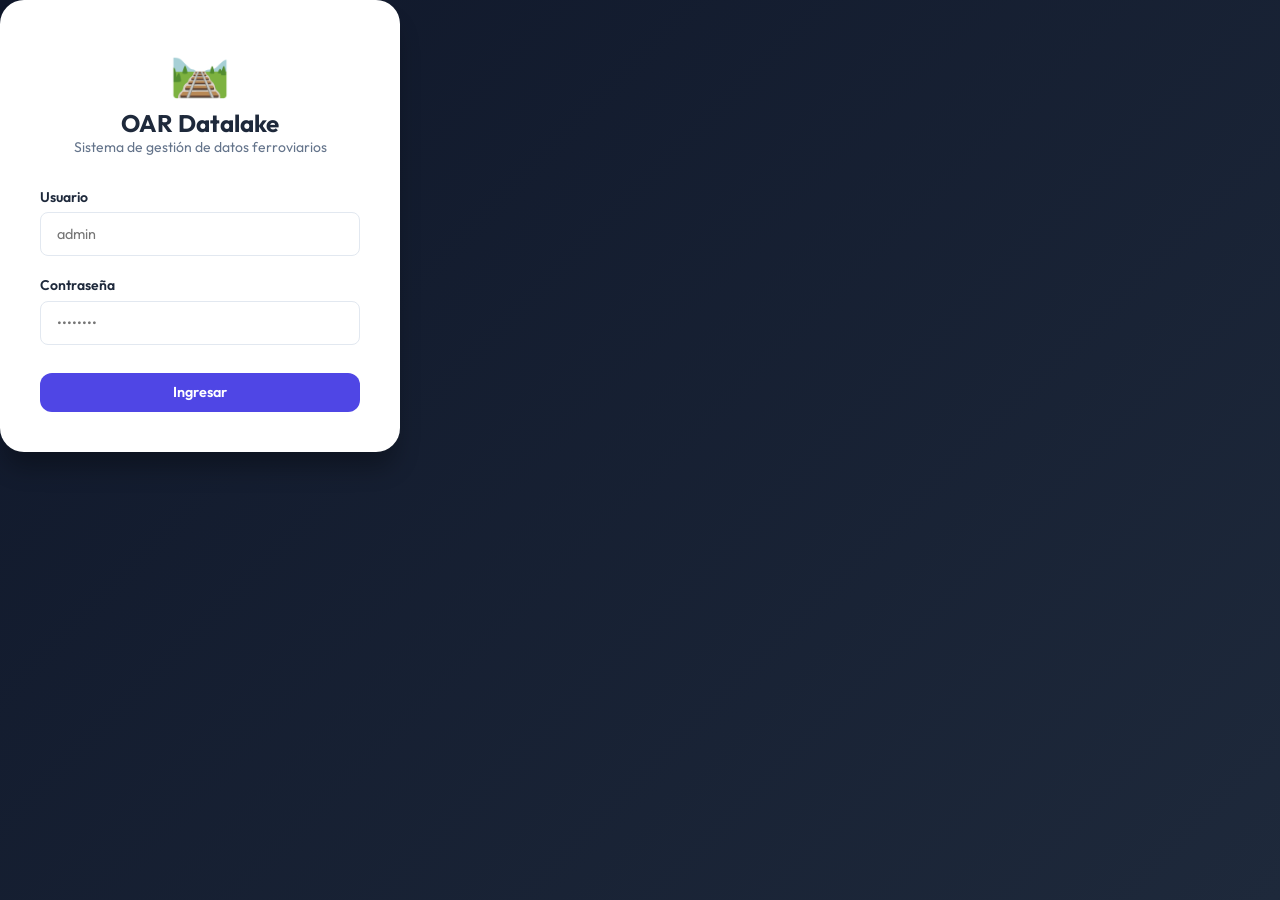
<file: frontend/index.html>
<!DOCTYPE html>
<html lang="es">

<head>
    <meta charset="UTF-8">
    <meta name="viewport" content="width=device-width, initial-scale=1.0">
    <title>Datalake OAR</title>
    <link rel="preconnect" href="https://fonts.googleapis.com">
    <link rel="preconnect" href="https://fonts.gstatic.com" crossorigin>
    <link href="https://fonts.googleapis.com/css2?family=Outfit:wght@300;400;600;700&display=swap" rel="stylesheet">
    <link rel="stylesheet" href="css/style.css">
</head>

<body>

    <!-- ══════════════════════════════════════════════════════
     VISTA: LOGIN
══════════════════════════════════════════════════════ -->
    <div id="loginView" class="login-container">
        <div class="login-box">
            <div class="login-header">
                <span class="logo-icon">🛤️</span>
                <h2>OAR Datalake</h2>
                <p>Sistema de gestión de datos ferroviarios</p>
            </div>
            <form id="loginForm">
                <div class="form-group">
                    <label for="username">Usuario</label>
                    <input type="text" id="username" placeholder="admin" required autocomplete="username">
                </div>
                <div class="form-group">
                    <label for="password">Contraseña</label>
                    <input type="password" id="password" placeholder="••••••••" required
                        autocomplete="current-password">
                </div>
                <div id="loginError" class="login-error" style="display:none;">
                    Credenciales incorrectas. Intenta nuevamente.
                </div>
                <button type="submit" class="btn btn-primary login-btn" id="loginBtn">Ingresar</button>
            </form>
        </div>
    </div>

    <!-- ══════════════════════════════════════════════════════
     APLICACIÓN PRINCIPAL
══════════════════════════════════════════════════════ -->
    <div id="appContainer" class="app-container" style="display:none;">

        <!-- Sidebar -->
        <aside class="sidebar">
            <div>
                <div class="logo">
                    <span class="logo-icon">🛤️</span>
                    <h1>OAR Datalake</h1>
                </div>
                <nav id="mainNav">
                    <a href="#" class="nav-item active" data-view="dashboardView">
                        <span>📊</span> Dashboard
                    </a>
                    <a href="#" class="nav-item" data-view="datasetsView">
                        <span>🗂️</span> Datasets
                    </a>
                    <a href="#" class="nav-item" data-view="ingestionsView">
                        <span>📥</span> Ingestas API
                    </a>
                    <a href="#" class="nav-item" data-view="settingsView">
                        <span>⚙️</span> Configuración
                    </a>
                    <a href="index_oar.html" class="nav-item">
                        <span>🌍</span> OAR Maintainer
                    </a>
                </nav>
            </div>
            <div class="sidebar-footer">
                <div class="user-profile">
                    <div class="avatar" id="avatarLetter">A</div>
                    <div class="user-info">
                        <span class="username" id="displayUser">---</span>
                        <span class="role" id="displayRole">---</span>
                    </div>
                </div>
                <button id="logoutBtn" class="btn btn-secondary logout-btn">Cerrar Sesión</button>
            </div>
        </aside>

        <!-- Contenido Principal -->
        <main class="main-content">
            <header>
                <div class="header-search">
                    <input type="text" placeholder="Buscar datasets, archivos...">
                </div>
                <div class="header-actions">
                    <button class="btn btn-secondary" id="refreshBtn">🔄 Actualizar</button>
                    <button class="btn btn-primary" id="globalAddBtn">+ Nuevo Dataset</button>
                </div>
            </header>

            <!-- ── DASHBOARD ──────────────────────────────── -->
            <section id="dashboardView" class="content-view">
                <div class="welcome-banner">
                    <h2>Panel de Control</h2>
                    <p>Estado actual de la infraestructura de datos OAR.</p>
                </div>
                <div class="stats-grid">
                    <div class="stat-card">
                        <span class="stat-label">Total Datasets</span>
                        <span class="stat-value" id="statDatasets">--</span>
                        <span class="stat-change positive">Activos</span>
                    </div>
                    <div class="stat-card">
                        <span class="stat-label">Archivos</span>
                        <span class="stat-value" id="statFiles">--</span>
                        <span class="stat-change positive">Registrados</span>
                    </div>
                    <div class="stat-card">
                        <span class="stat-label">Ingestas Exitosas</span>
                        <span class="stat-value" id="statSuccess">--</span>
                        <span class="stat-change">Ratio de éxito</span>
                    </div>
                    <div class="stat-card">
                        <span class="stat-label">Espacio MinIO</span>
                        <span class="stat-value" id="statStorage">--</span>
                        <span class="stat-change">Uso total</span>
                    </div>
                </div>
                <div class="dashboard-main-grid">
                    <div class="card">
                        <h3>Actividad Reciente</h3>
                        <ul class="activity-list" id="activityList">
                            <li style="color:var(--text-muted);padding:1rem 0">Cargando actividad...</li>
                        </ul>
                    </div>
                    <div class="card">
                        <h3>Estado de Servicios</h3>
                        <div class="status-indicator">
                            <span class="indicator healthy"></span>
                            <div class="indicator-info">
                                <strong>PostgreSQL</strong>
                                <small>Railway Instance</small>
                            </div>
                        </div>
                        <div class="status-indicator">
                            <span class="indicator healthy"></span>
                            <div class="indicator-info">
                                <strong>MinIO Storage</strong>
                                <small>oar-datalake bucket</small>
                            </div>
                        </div>
                        <div class="status-indicator">
                            <span class="indicator healthy"></span>
                            <div class="indicator-info">
                                <strong>FastAPI Backend</strong>
                                <small>Online</small>
                            </div>
                        </div>
                    </div>
                </div>
            </section>

            <!-- ── DATASETS ───────────────────────────────── -->
            <section id="datasetsView" class="content-view" style="display:none;">
                <div class="view-header">
                    <h2>🗂️ Explorador de Datasets</h2>
                    <button class="btn btn-primary" id="newDatasetBtn">+ Nuevo Dataset</button>
                </div>
                <div class="datasets-grid" id="datasetsGrid">
                    <p style="color:var(--text-muted)">Cargando datasets...</p>
                </div>
            </section>

            <!-- ── ARCHIVOS (sub-vista de Dataset) ───────── -->
            <section id="filesView" class="content-view" style="display:none;">
                <div class="view-header">
                    <div style="display:flex;align-items:center;gap:1rem;">
                        <button class="btn btn-secondary" id="backToDatasets">← Volver</button>
                        <h2>📁 <span id="currentDatasetName">Dataset</span></h2>
                    </div>
                    <button class="btn btn-primary" id="openUploadBtn">⬆️ Subir Archivo</button>
                </div>
                <div class="card">
                    <table class="data-table">
                        <thead>
                            <tr>
                                <th>Archivo</th>
                                <th>Tipo</th>
                                <th>Tamaño</th>
                                <th>Fecha</th>
                                <th>Acciones</th>
                            </tr>
                        </thead>
                        <tbody id="filesTableBody">
                            <tr>
                                <td colspan="5" style="text-align:center;color:var(--text-muted);padding:2rem">
                                    Selecciona un dataset para ver sus archivos
                                </td>
                            </tr>
                        </tbody>
                    </table>
                </div>
            </section>

            <!-- ── INGESTAS API ──────────────────────────────── -->
            <section id="ingestionsView" class="content-view" style="display:none;">
                <div class="view-header">
                    <h2>📥 Ingestas de API</h2>
                    <button class="btn btn-primary" id="newIngestionBtn">+ Nueva Ingesta</button>
                </div>

                <!-- Filtro de estado -->
                <div class="filter-bar" id="ingestionFilterBar">
                    <button class="filter-btn active" data-filter="all">Todas</button>
                    <button class="filter-btn" data-filter="pending">⏳ Pendientes</button>
                    <button class="filter-btn" data-filter="running">🔄 Ejecutando</button>
                    <button class="filter-btn" data-filter="success">✅ Exitosas</button>
                    <button class="filter-btn" data-filter="failed">❌ Fallidas</button>
                </div>

                <div class="card" style="padding:0;overflow:hidden;">
                    <table class="data-table">
                        <thead>
                            <tr>
                                <th>Origen</th>
                                <th>Endpoint</th>
                                <th>Método</th>
                                <th>Estado</th>
                                <th>Última ejecución</th>
                                <th>Acciones</th>
                            </tr>
                        </thead>
                        <tbody id="ingestionsTableBody">
                            <tr>
                                <td colspan="6" style="text-align:center;padding:2rem;color:var(--text-muted)">
                                    Cargando ingestas...
                                </td>
                            </tr>
                        </tbody>
                    </table>
                </div>
            </section>

            <!-- ── CONFIGURACIÓN ─────────────────────────────── -->
            <section id="settingsView" class="content-view" style="display:none;">
                <div class="view-header">
                    <h2>⚙️ Configuración del Sistema</h2>
                </div>

                <!-- Tabs -->
                <div class="settings-tabs" id="settingsTabs">
                    <button class="settings-tab active" data-tab="tabUsers">👥 Usuarios</button>
                    <button class="settings-tab" data-tab="tabSystemInfo">📊 Sistema</button>
                    <button class="settings-tab" data-tab="tabAudit">📋 Audit Log</button>
                </div>

                <!-- Tab: Usuarios -->
                <div id="tabUsers" class="settings-panel">
                    <div class="view-header" style="margin-bottom:1rem;">
                        <h3 style="font-size:1.1rem;color:var(--text-primary)">Gestión de Usuarios</h3>
                        <button class="btn btn-primary" id="newUserBtn">+ Nuevo Usuario</button>
                    </div>
                    <div class="card" style="padding:0;overflow:hidden;">
                        <table class="data-table">
                            <thead>
                                <tr>
                                    <th>Usuario</th>
                                    <th>Email</th>
                                    <th>Rol</th>
                                    <th>Estado</th>
                                    <th>Creado</th>
                                    <th>Acciones</th>
                                </tr>
                            </thead>
                            <tbody id="usersTableBody">
                                <tr>
                                    <td colspan="6" style="text-align:center;padding:2rem;color:var(--text-muted)">
                                        Cargando usuarios...
                                    </td>
                                </tr>
                            </tbody>
                        </table>
                    </div>
                </div>

                <!-- Tab: Sistema -->
                <div id="tabSystemInfo" class="settings-panel" style="display:none;">
                    <div class="stats-grid" id="sysInfoGrid">
                        <div class="stat-card">
                            <span class="stat-label">Usuarios Totales</span>
                            <span class="stat-value" id="sysUserTotal">--</span>
                            <span class="stat-change">Registrados</span>
                        </div>
                        <div class="stat-card">
                            <span class="stat-label">Ingestas Exitosas</span>
                            <span class="stat-value" id="sysIngSuccess">--</span>
                            <span class="stat-change positive">Success</span>
                        </div>
                        <div class="stat-card">
                            <span class="stat-label">Ingestas Fallidas</span>
                            <span class="stat-value" id="sysIngFailed">--</span>
                            <span class="stat-change" style="color:var(--danger)">Failed</span>
                        </div>
                        <div class="stat-card">
                            <span class="stat-label">Operaciones en Log</span>
                            <span class="stat-value" id="sysAuditTotal">--</span>
                            <span class="stat-change">Auditadas</span>
                        </div>
                    </div>
                    <div class="card" style="margin-top:1.5rem;">
                        <h3>Distribución de Usuarios por Rol</h3>
                        <div id="roleChart" style="padding:1rem 0;"></div>
                    </div>
                </div>

                <!-- Tab: Audit Log -->
                <div id="tabAudit" class="settings-panel" style="display:none;">
                    <div class="view-header" style="margin-bottom:1rem;">
                        <h3 style="font-size:1.1rem;color:var(--text-primary)">Registro de Auditoría</h3>
                        <button class="btn btn-secondary" id="refreshAuditBtn">🔄 Actualizar</button>
                    </div>
                    <div class="card" style="padding:0;overflow:hidden;">
                        <table class="data-table">
                            <thead>
                                <tr>
                                    <th>Fecha</th>
                                    <th>Usuario</th>
                                    <th>Acción</th>
                                    <th>Entidad</th>
                                    <th>Detalles</th>
                                </tr>
                            </thead>
                            <tbody id="auditTableBody">
                                <tr>
                                    <td colspan="5" style="text-align:center;padding:2rem;color:var(--text-muted)">
                                        Cargando log...
                                    </td>
                                </tr>
                            </tbody>
                        </table>
                    </div>
                </div>
            </section>
        </main>
    </div>

    <!-- ══════════════════════════════════════════════════════
     MODAL: SUBIR ARCHIVO
══════════════════════════════════════════════════════ -->
    <div id="uploadModal" class="modal-overlay" style="display:none;">
        <div class="modal-card">
            <h3>⬆️ Subir Archivo al Datalake</h3>
            <p id="uploadTargetLabel">Selecciona un archivo para subir al dataset activo.</p>
            <form id="uploadForm">
                <input type="hidden" id="uploadDatasetId">
                <div class="form-group">
                    <label>Archivo (CSV, GeoJSON, Shapefile, PDF)</label>
                    <input type="file" id="fileInput" accept=".csv,.geojson,.pdf,.zip,.shp,.dbf,.prj,.shx" required>
                </div>
                <div class="modal-actions">
                    <button type="button" class="btn btn-secondary" id="closeUploadModal">Cancelar</button>
                    <button type="submit" class="btn btn-primary" id="uploadSubmitBtn">⬆️ Iniciar Carga</button>
                </div>
            </form>
        </div>
    </div>

    <!-- ══════════════════════════════════════════════════════
     MODAL: NUEVO DATASET
══════════════════════════════════════════════════════ -->
    <div id="datasetModal" class="modal-overlay" style="display:none;">
        <div class="modal-card">
            <h3>🗂️ Crear Nuevo Dataset</h3>
            <p>Agrupa un conjunto de archivos relacionados bajo un dominio temático.</p>
            <form id="datasetForm">
                <div class="form-group">
                    <label>Nombre del Dataset *</label>
                    <input type="text" id="dsName" placeholder="Ej: Red Ferroviaria Norte 2024" required>
                </div>
                <div class="form-group">
                    <label>Descripción</label>
                    <input type="text" id="dsDesc" placeholder="Vías, estaciones y cruces a nivel...">
                </div>
                <div class="form-group">
                    <label>Dominio *</label>
                    <select id="dsDomain" required>
                        <option value="calidad-ambiental">🌿 Calidad Ambiental</option>
                        <option value="mares-biodiversidad">🌊 Mares y Biodiversidad</option>
                        <option value="recurso-hidrico">💧 Gestión Integral del Recurso Hídrico</option>
                        <option value="bosques-paisajes">🌲 Bosques y Paisajes Sostenibles</option>
                        <option value="cambio-climatico">🌡️ Cambio Climático y Gestión Integral del Riesgo</option>
                    </select>
                </div>
                <div class="modal-actions">
                    <button type="button" class="btn btn-secondary" id="closeDatasetModal">Cancelar</button>
                    <button type="submit" class="btn btn-primary" id="datasetSubmitBtn">✅ Crear Dataset</button>
                </div>
            </form>
        </div>
    </div>

    <!-- ══════════════════════════════════════════════════════
     MODAL: NUEVA INGESTA API
══════════════════════════════════════════════════════ -->
    <div id="ingestionModal" class="modal-overlay" style="display:none;">
        <div class="modal-card modal-wide">
            <h3>📥 Nueva Ingesta de API</h3>
            <p>Configura un endpoint externo para extraer datos automáticamente.</p>
            <form id="ingestionForm">
                <div class="form-row">
                    <div class="form-group">
                        <label>Nombre / Origen *</label>
                        <input type="text" id="ingSource" placeholder="Ej: INDEC — Series de tiempo" required>
                    </div>
                    <div class="form-group" style="max-width:140px;">
                        <label>Método *</label>
                        <select id="ingMethod">
                            <option value="GET">GET</option>
                            <option value="POST">POST</option>
                            <option value="PUT">PUT</option>
                        </select>
                    </div>
                </div>
                <div class="form-group">
                    <label>URL del Endpoint *</label>
                    <input type="url" id="ingEndpoint" placeholder="https://api.ejemplo.gov.ar/v1/datos" required>
                </div>
                <div class="form-row">
                    <div class="form-group">
                        <label>Parámetros (JSON)</label>
                        <textarea id="ingParams" placeholder='{"limit": 100, "desde": "2024-01-01"}' rows="3" style="resize:vertical;"></textarea>
                    </div>
                    <div class="form-group">
                        <label>Headers (JSON)</label>
                        <textarea id="ingHeaders" placeholder='{"Authorization": "Bearer token"}' rows="3" style="resize:vertical;"></textarea>
                    </div>
                </div>
                <div class="form-group">
                    <label>Dataset destino (opcional)</label>
                    <select id="ingDataset">
                        <option value="">— Sin asignar —</option>
                    </select>
                </div>
                <div class="modal-actions">
                    <button type="button" class="btn btn-secondary" id="closeIngestionModal">Cancelar</button>
                    <button type="submit" class="btn btn-primary" id="ingestionSubmitBtn">✅ Guardar Ingesta</button>
                </div>
            </form>
        </div>
    </div>

    <!-- ══════════════════════════════════════════════════════
     MODAL: NUEVO USUARIO
══════════════════════════════════════════════════════ -->
    <div id="userModal" class="modal-overlay" style="display:none;">
        <div class="modal-card">
            <h3 id="userModalTitle">👤 Nuevo Usuario</h3>
            <form id="userForm">
                <input type="hidden" id="userEditId">
                <div class="form-group">
                    <label>Nombre de usuario *</label>
                    <input type="text" id="userUsername" placeholder="admin2" required>
                </div>
                <div class="form-group">
                    <label>Email *</label>
                    <input type="email" id="userEmail" placeholder="usuario@oar.gob.ar" required>
                </div>
                <div class="form-group">
                    <label>Contraseña <span id="pwHint" style="color:var(--text-muted);font-size:0.8rem">(requerida)</span></label>
                    <input type="password" id="userPassword" placeholder="••••••••">
                </div>
                <div class="form-group">
                    <label>Rol *</label>
                    <select id="userRole" required>
                        <option value="viewer">👁️ Viewer — Solo lectura</option>
                        <option value="editor">✏️ Editor — Carga y gestión</option>
                        <option value="admin">🔑 Admin — Acceso total</option>
                    </select>
                </div>
                <div class="modal-actions">
                    <button type="button" class="btn btn-secondary" id="closeUserModal">Cancelar</button>
                    <button type="submit" class="btn btn-primary" id="userSubmitBtn">✅ Guardar</button>
                </div>
            </form>
        </div>
    </div>

    <script src="js/app.js?v=5"></script>
</body>

</html>
</file>
<file: frontend/css/style.css>
:root {
    --primary: #4F46E5;
    --primary-hover: #4338CA;
    --bg-app: #F8FAFC;
    --bg-sidebar: #0F172A;
    --bg-card: #FFFFFF;
    --text-main: #1E293B;
    --text-muted: #64748B;
    --border: #E2E8F0;
    --success: #10B981;
    --danger: #EF4444;
    --warning: #F59E0B;
}

* {
    margin: 0;
    padding: 0;
    box-sizing: border-box;
}

body {
    font-family: 'Outfit', sans-serif;
    background-color: var(--bg-app);
    color: var(--text-main);
    overflow: hidden;
}

/* ── Login ─────────────────────────────────────────── */
.login-container {
    display: flex;
    justify-content: center;
    align-items: center;
    height: 100vh;
    background: linear-gradient(135deg, #0F172A 0%, #1E293B 100%);
}

.login-box {
    background: var(--bg-card);
    padding: 2.5rem;
    border-radius: 1.5rem;
    width: 100%;
    max-width: 400px;
    box-shadow: 0 20px 25px -5px rgba(0, 0, 0, 0.3);
}

.login-header {
    text-align: center;
    margin-bottom: 2rem;
}

.login-header .logo-icon {
    font-size: 3rem;
    display: block;
}

.login-header h2 {
    font-size: 1.5rem;
    margin-top: 0.5rem;
}

.login-header p {
    color: var(--text-muted);
    font-size: 0.875rem;
}

.login-btn {
    width: 100%;
    margin-top: 0.5rem;
}

.login-error {
    color: var(--danger);
    font-size: 0.875rem;
    text-align: center;
    margin-bottom: 1rem;
    padding: 0.5rem;
    background: #FEF2F2;
    border-radius: 0.5rem;
}

/* ── App Layout ─────────────────────────────────────── */
.app-container {
    display: grid;
    grid-template-columns: 260px 1fr;
    height: 100vh;
}

/* ── Sidebar ─────────────────────────────────────────── */
.sidebar {
    background-color: var(--bg-sidebar);
    color: white;
    padding: 2rem 1.5rem;
    display: flex;
    flex-direction: column;
    justify-content: space-between;
    overflow-y: auto;
}

.logo {
    display: flex;
    align-items: center;
    gap: 0.75rem;
    margin-bottom: 3rem;
}

.logo-icon {
    font-size: 1.5rem;
}

.logo h1 {
    font-size: 1.25rem;
    font-weight: 700;
    letter-spacing: -0.025em;
}

nav {
    display: flex;
    flex-direction: column;
    gap: 0.5rem;
}

.nav-item {
    display: flex;
    align-items: center;
    gap: 0.75rem;
    padding: 0.75rem 1rem;
    text-decoration: none;
    color: #94A3B8;
    border-radius: 0.5rem;
    transition: all 0.2s ease;
    cursor: pointer;
}

.nav-item:hover {
    color: white;
    background-color: rgba(255, 255, 255, 0.05);
}

.nav-item.active {
    background-color: var(--primary);
    color: white;
}

.user-profile {
    display: flex;
    align-items: center;
    gap: 0.75rem;
    padding-top: 1rem;
    border-top: 1px solid rgba(255, 255, 255, 0.1);
}

.avatar {
    width: 36px;
    height: 36px;
    background-color: var(--primary);
    border-radius: 50%;
    display: flex;
    align-items: center;
    justify-content: center;
    font-weight: 700;
    font-size: 1rem;
    flex-shrink: 0;
}

.user-info {
    display: flex;
    flex-direction: column;
}

.username {
    font-size: 0.875rem;
    font-weight: 600;
    color: white;
}

.role {
    font-size: 0.75rem;
    color: #94A3B8;
}

/* ── Main Content ────────────────────────────────────── */
.main-content {
    padding: 2rem 3rem;
    overflow-y: auto;
    height: 100vh;
}

header {
    display: flex;
    justify-content: space-between;
    align-items: center;
    margin-bottom: 2.5rem;
}

.header-search input {
    background: var(--bg-card);
    border: 1px solid var(--border);
    padding: 0.75rem 1.25rem;
    border-radius: 0.75rem;
    width: 320px;
    font-family: inherit;
    font-size: 0.9rem;
    outline: none;
}

.header-actions {
    display: flex;
    gap: 0.75rem;
}

/* ── Buttons ─────────────────────────────────────────── */
.btn {
    padding: 0.65rem 1.4rem;
    border-radius: 0.75rem;
    font-weight: 600;
    cursor: pointer;
    border: none;
    font-family: inherit;
    font-size: 0.9rem;
    transition: all 0.2s;
}

.btn-primary {
    background-color: var(--primary);
    color: white;
}

.btn-primary:hover {
    background-color: var(--primary-hover);
    transform: translateY(-1px);
    box-shadow: 0 4px 12px rgba(79, 70, 229, 0.3);
}

.btn-secondary {
    background: white;
    border: 1px solid var(--border);
    color: var(--text-muted);
}

.btn-secondary:hover {
    border-color: var(--primary);
    color: var(--primary);
}

.btn:disabled {
    opacity: 0.6;
    cursor: not-allowed;
    transform: none !important;
}

/* ── Dashboard ───────────────────────────────────────── */
.welcome-banner {
    background: linear-gradient(135deg, #4f46e5 0%, #7c3aed 100%);
    color: white;
    padding: 2.5rem;
    border-radius: 1.5rem;
    margin-bottom: 2.5rem;
    box-shadow: 0 10px 25px -5px rgba(79, 70, 229, 0.4);
}

.welcome-banner h2 {
    font-size: 2rem;
    margin-bottom: 0.5rem;
}

.welcome-banner p {
    opacity: 0.85;
}

.stats-grid {
    display: grid;
    grid-template-columns: repeat(auto-fit, minmax(180px, 1fr));
    gap: 1.5rem;
    margin-bottom: 2.5rem;
}

.stat-card {
    background: var(--bg-card);
    padding: 1.5rem;
    border-radius: 1.25rem;
    border: 1px solid var(--border);
    display: flex;
    flex-direction: column;
}

.stat-label {
    color: var(--text-muted);
    font-size: 0.875rem;
    margin-bottom: 0.5rem;
}

.stat-value {
    font-size: 1.75rem;
    font-weight: 700;
    margin-bottom: 0.25rem;
}

.stat-change {
    font-size: 0.75rem;
}

.positive {
    color: var(--success);
}

.dashboard-main-grid {
    display: grid;
    grid-template-columns: 2fr 1fr;
    gap: 2rem;
}

/* ── Cards ───────────────────────────────────────────── */
.card {
    background: var(--bg-card);
    padding: 1.5rem;
    border-radius: 1.25rem;
    border: 1px solid var(--border);
}

.card h3 {
    margin-bottom: 1.5rem;
    font-size: 1.125rem;
}

/* ── Activity ────────────────────────────────────────── */
.activity-list {
    list-style: none;
}

.activity-item {
    display: flex;
    align-items: flex-start;
    gap: 1rem;
    padding: 0.85rem 0;
    border-bottom: 1px solid var(--border);
}

.item-details {
    display: flex;
    flex-direction: column;
    gap: 0.2rem;
}

.item-name {
    font-weight: 600;
    font-size: 0.9rem;
}

.item-meta {
    font-size: 0.75rem;
    color: var(--text-muted);
}

/* ── Tags ────────────────────────────────────────────── */
.tag {
    font-size: 0.7rem;
    padding: 0.2rem 0.6rem;
    border-radius: 2rem;
    font-weight: 700;
    white-space: nowrap;
}

.tag-geo {
    background: #E0F2FE;
    color: #0369A1;
}

.tag-api {
    background: #EEF2FF;
    color: #4338CA;
}

.tag-pdf {
    background: #FEF2F2;
    color: #991B1B;
}

/* ── Status Indicators ───────────────────────────────── */
.status-indicator {
    display: flex;
    align-items: center;
    gap: 1rem;
    margin-bottom: 1.25rem;
}

.indicator {
    width: 10px;
    height: 10px;
    border-radius: 50%;
}

.healthy {
    background-color: var(--success);
    box-shadow: 0 0 8px var(--success);
}

.indicator-info {
    display: flex;
    flex-direction: column;
}

.indicator-info strong {
    font-size: 0.9rem;
}

.indicator-info small {
    font-size: 0.75rem;
    color: var(--text-muted);
}

/* ── View Header ─────────────────────────────────────── */
.view-header {
    display: flex;
    justify-content: space-between;
    align-items: center;
    margin-bottom: 1.5rem;
}

.view-header h2 {
    font-size: 1.5rem;
}

/* ── Datasets Grid ───────────────────────────────────── */
.datasets-grid {
    display: grid;
    grid-template-columns: repeat(auto-fill, minmax(280px, 1fr));
    gap: 1.5rem;
}

.dataset-card {
    cursor: pointer;
    transition: transform 0.2s;
    display: flex;
    flex-direction: column;
    gap: 0.5rem;
}

.dataset-card:hover {
    transform: translateY(-4px);
    border-color: var(--primary);
}

.ds-icon {
    font-size: 2rem;
    margin-bottom: 0.25rem;
}

.ds-footer {
    display: flex;
    justify-content: space-between;
    align-items: center;
    margin-top: auto;
    padding-top: 1rem;
    border-top: 1px solid var(--border);
}

.ds-date {
    font-size: 0.75rem;
    color: var(--text-muted);
}

/* ── Table ───────────────────────────────────────────── */
.data-table {
    width: 100%;
    border-collapse: collapse;
    text-align: left;
}

.data-table th {
    padding: 0.85rem 1rem;
    border-bottom: 2px solid var(--border);
    font-size: 0.8rem;
    color: var(--text-muted);
    text-transform: uppercase;
    letter-spacing: 0.05em;
}

.data-table td {
    padding: 0.85rem 1rem;
    border-bottom: 1px solid var(--border);
    font-size: 0.9rem;
}

.data-table tr:hover td {
    background: #F8FAFC;
}

/* ── Form Groups ─────────────────────────────────────── */
.form-group {
    margin-bottom: 1.25rem;
}

.form-group label {
    display: block;
    margin-bottom: 0.4rem;
    font-size: 0.875rem;
    font-weight: 600;
    color: var(--text-main);
}

.form-group input,
.form-group select,
.form-group textarea {
    width: 100%;
    padding: 0.75rem 1rem;
    border: 1px solid var(--border);
    border-radius: 0.5rem;
    outline: none;
    font-family: inherit;
    font-size: 0.9rem;
    background: white;
    transition: border-color 0.2s;
}

.form-group input:focus,
.form-group select:focus {
    border-color: var(--primary);
}

.form-group input[type="file"] {
    padding: 0.5rem;
    cursor: pointer;
}

/* ── Modals ──────────────────────────────────────────── */
.modal-overlay {
    position: fixed;
    top: 0;
    left: 0;
    right: 0;
    bottom: 0;
    background: rgba(15, 23, 42, 0.75);
    display: flex;
    justify-content: center;
    align-items: center;
    z-index: 1000;
    backdrop-filter: blur(4px);
}

.modal-card {
    background: white;
    padding: 2rem;
    border-radius: 1.5rem;
    width: 100%;
    max-width: 480px;
    box-shadow: 0 25px 50px -12px rgba(0, 0, 0, 0.35);
    animation: modalIn 0.2s ease-out;
}

.modal-card h3 {
    font-size: 1.25rem;
    margin-bottom: 0.5rem;
}

.modal-card>p {
    color: var(--text-muted);
    font-size: 0.85rem;
    margin-bottom: 1.5rem;
}

@keyframes modalIn {
    from {
        opacity: 0;
        transform: translateY(-16px) scale(0.97);
    }

    to {
        opacity: 1;
        transform: translateY(0) scale(1);
    }
}

.modal-actions {
    display: flex;
    justify-content: flex-end;
    gap: 0.75rem;
    margin-top: 1.75rem;
}

/* ── Placeholder Views ───────────────────────────────── */
.placeholder-view {
    display: flex;
    flex-direction: column;
    align-items: center;
    justify-content: center;
    height: 60vh;
    color: var(--text-muted);
    gap: 1rem;
}

.placeholder-view span {
    font-size: 4rem;
}

.placeholder-view h3 {
    font-size: 1.25rem;
    color: var(--text-main);
}

.placeholder-view p {
    font-size: 0.875rem;
    max-width: 320px;
    text-align: center;
}

/* ── Logout ──────────────────────────────────────────── */
.logout-btn {
    width: 100%;
    margin-top: 1rem;
    font-size: 0.8rem;
    padding: 0.5rem 1rem;
}
</file>
